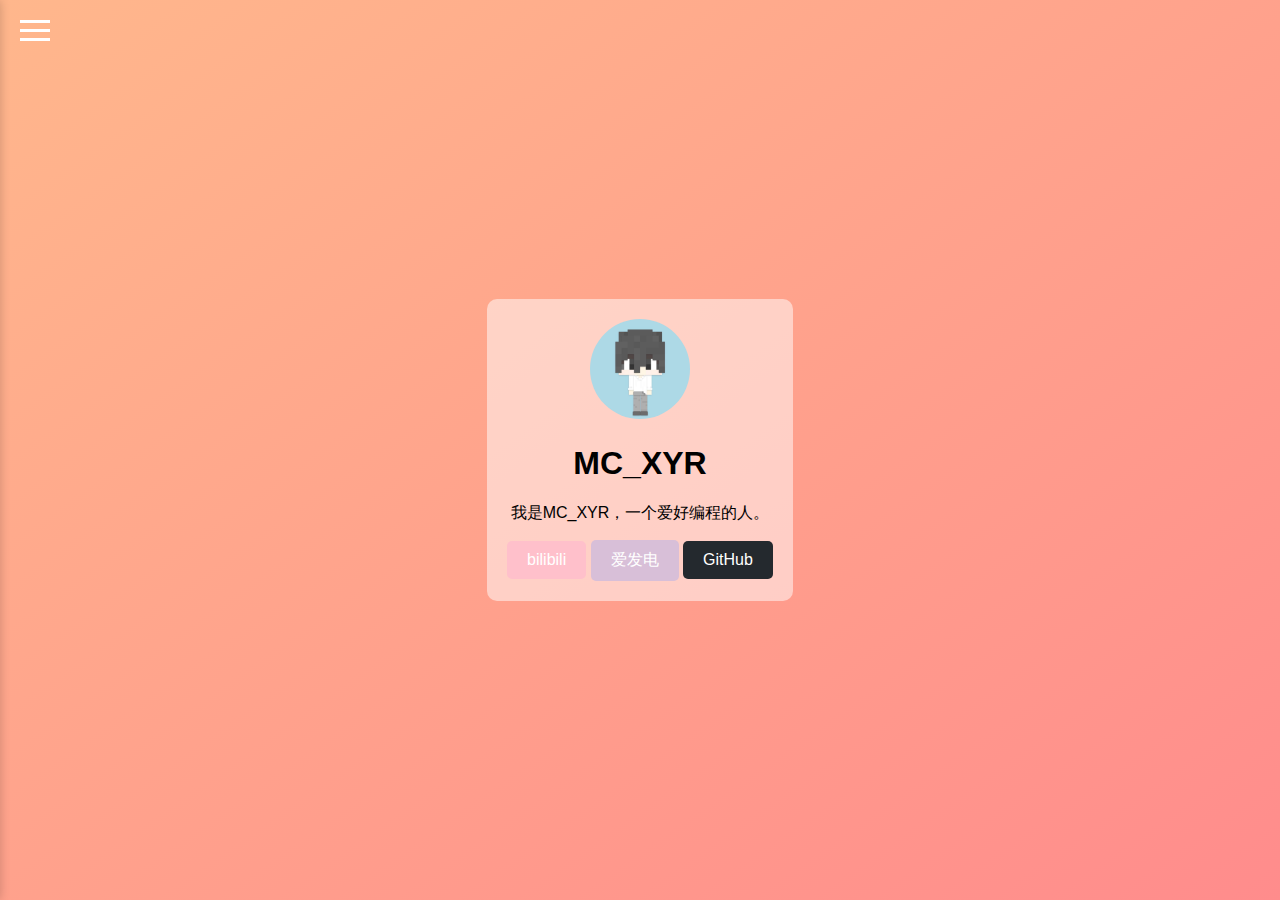
<file: index.html>
<!DOCTYPE html>
<html lang="en">

<head>
  <meta charset="UTF-8">
  <link rel="icon" type="image/png" href="path/to/favicon.png">
  <title>MC_XYR的主页</title>
  <style>
    /* 全局样式 */
    body {
      margin: 0;
      padding: 0;
      height: 100vh;
      font-family: Arial, sans-serif;
      display: -webkit-box;
      display: -ms-flexbox;
      display: flex;
      -webkit-box-pack: center;
      -ms-flex-pack: center;
      justify-content: center;
      -webkit-box-align: center;
      -ms-flex-align: center;
      align-items: center;
      background: -webkit-linear-gradient(to bottom right, #FFB78C, #FF8C8C);
      background: -o-linear-gradient(to bottom right, #FFB78C, #FF8C8C);
      background: -moz-linear-gradient(to bottom right, #FFB78C, #FF8C8C);
      background: linear-gradient(to bottom right, #FFB78C, #FF8C8C);
      animation: gradientAnimation 10s linear infinite;
    }

    /* 内容容器样式 */
 .main-container {
        text-align: center;
        background-color: rgba(255, 255, 255, 0.5);
        padding: 20px;
        border-radius: 10px;
        max-width: 90%;
        box-sizing: border-box;
    }

    /* 头像样式 */
    img {
        border-radius: 50%;
        width: 100px;
        height: 100px;
    }

    /* 按钮样式 */
    a.button {
        display: inline-block;
        padding: 10px 40px;
        background-color: gray;
        color: white;
        text-decoration: none;
        border-radius: 5px;
        position: relative;
        transition: background-color 0.3s ease;
    }

    a.github-button {
        display: inline-block;
        padding: 10px 20px;
        background-color: #24292e;
        color: white;
        text-decoration: none;
        border-radius: 5px;
        transition: background-color 0.3s ease;
    }

    a.bilibili-button {
        display: inline-block;
        padding: 10px 20px;
        background-color: pink;
        color: white;
        text-decoration: none;
        border-radius: 5px;
        position: relative;
        transition: background-color 0.3s ease;
    }

    a.afdian-button {
        display: inline-block;
        padding: 10px 20px;
        background-color: #D8BFD8;
        color: white;
        text-decoration: none;
        border-radius: 5px;
        position: relative;
        transition: background-color 0.3s ease;
    }

    a.button:hover {
        background-color: darkgray;
    }

    a.github-button:hover {
        background-color: #181a1d;
    }

    a.bilibili-button:hover {
        background-color: lightpink;
    }

    a.afdian-button:hover {
        background-color: #C8A2C8;
    }

    /* 菜单按钮样式 */
  .menu-toggle {
        position: absolute;
        top: 20px;
        left: 20px;
        cursor: pointer;
        z-index: 2;
    }

  .menu-toggle span {
        display: block;
        width: 30px;
        height: 3px;
        background-color: white;
        margin-bottom: 6px;
        transition: all 0.3s ease;
    }

    /* 侧边栏样式（修改这里） */
  .sidebar {
        position: fixed;
        top: 0;
        left: -250px;
        width: 250px;
        height: 100%;
        background-color: rgba(255, 255, 255, 0.5); /* 设置半透明 */
        box-shadow: 0 0 10px rgba(0, 0, 0, 0.2);
        transition: all 0.3s ease;
        z-index: 1;
    }

  .sidebar ul {
        list-style: none;
        padding: 0;
        margin: 0;
        padding-top: 50px;
    }

  .sidebar ul li {
        padding: 10px;
    }

  .sidebar ul li a {
        text-decoration: none;
        color: black;
    }

    /* 动画类样式 */
  .sidebar.active {
        left: 0;
    }

  .menu-toggle.active span:nth-child(1) {
        transform: rotate(-45deg) translate(-6px, 6px);
    }

  .menu-toggle.active span:nth-child(2) {
        opacity: 0;
    }

  .menu-toggle.active span:nth-child(3) {
        transform: rotate(45deg) translate(-6px, -6px);
    }

    /* 自定义弹窗样式 */
  .popup {
        display: none;
        position: fixed;
        top: 50%;
        left: 50%;
        transform: translate(-50%, -50%);
        width: 400px; /* 弹窗变大 */
        height: 300px; /* 弹窗变大 */
        background-color: white;
        border-radius: 15px;
        box-shadow: 0 0 10px rgba(0, 0, 0, 0.3);
        animation: fadeIn 0.3s ease; /* 添加淡入动画 */
        cursor: move; /* 设置鼠标样式为移动光标 */
        z-index: 3; /* 设置弹窗的图层优先级较高 */
    }

  .popup-header {
        position: absolute;
        top: 0;
        left: 0;
        width: 100%;
        height: 40px;
        background-color: #f0f0f0;
        cursor: pointer;
    }

  .popup-close {
        position: absolute;
        top: 10px;
        left: 10px;
        width: 20px;
        height: 20px;
        background-color: red;
        border-radius: 50%;
        display: flex;
        justify-content: center;
        align-items: center;
        cursor: pointer;
        z-index: 4; /* 设置关闭按钮的图层优先级更高 */
        opacity: 1; /* 初始隐藏叉叉 */
        transition: opacity 0.2s ease; /* 过渡效果 */
    }

  .popup-close:hover {
        opacity: 1; /* 鼠标悬停时显示叉叉 */
    }

  .popup-close::before,
  .popup-close::after {
        content: "";
        position: absolute;
        width: 12px;
        height: 2px;
        background-color: white;
    }

  .popup-close::before {
        transform: rotate(45deg);
    }

  .popup-close::after {
        transform: rotate(-45deg);
    }

  .popup-line {
        position: absolute;
        top: 60px; /* 调整线的位置，拉开与叉叉的距离 */
        left: 10px;
        width: calc(100% - 20px);
        height: 1px;
        background-color: gray;
        animation: fadeIn 0.3s ease; /* 添加淡入动画 */
    }

  .popup-title {
        position: absolute;
        top: 70px; /* 标题在分界线中间下方，调整位置 */
        left: 50%;
        transform: translateX(-50%);
        font-size: 24px; /* 标题变大 */
        animation: fadeIn 0.3s ease; /* 添加淡入动画 */
    }

  .popup-text {
        position: absolute;
        top: 120px; /* 调整文本位置 */
        left: 20px; /* 距离左边边缘一定距离 */
        width: 360px; /* 限制文本宽度，使其不占满整行 */
        text-align: left;
        font-size: 16px;
        animation: fadeIn 0.3s ease;
    }

  .popup-new-text {
        position: absolute;
        top: 150px; /* 调整新文本位置 */
        left: 20px; /* 距离左边边缘一定距离 */
        width: 360px; /* 限制文本宽度，使其不占满整行 */
        text-align: left;
        font-size: 16px;
        animation: fadeIn 0.3s ease;
    }

    @keyframes fadeIn {
        from {
            opacity: 0;
        }
        to {
            opacity: 1;
        }
    }

    @keyframes gradientAnimation {
        0% {
            background: -webkit-linear-gradient(to bottom right, #FFB78C, #FF8C8C);
            background: -o-linear-gradient(to bottom right, #FFB78C, #FF8C8C);
            background: -moz-linear-gradient(to bottom right, #FFB78C, #FF8C8C);
            background: linearGradient(to bottom right, #FFB78C, #FF8C8C);
        }

        25% {
            background: -webkit-linear-gradient(to top left, #FFB78C, #FF8C8C);
            background: -o-linear-gradient(to top left, #FFB78C, #FF8C8C);
            background: -moz-linear-gradient(to top left, #FFB78C, #FF8C8C);
            background: linearGradient(to top left, #FFB78C, #FF8C8C);
        }

        50% {
            background: -webkit-linear-gradient(to top right, #FFB78C, #FF8C8C);
            background: -o-linear-gradient(to top right, #FFB78C, #FF8C8C);
            background: -moz-linear-gradient(to top right, #FFB78C, #FF8C8C);
            background: linearGradient(to top right, #FFB78C, #FF8C8C);
        }

        75% {
            background: -webkit-linear-gradient(to bottom left, #FFB78C, #FF8C8C);
            background: -o-linear-gradient(to bottom left, #FFB78C, #FF8C8C);
            background: -moz-linear-gradient(to bottom left, #FFB78C, #FF8C8C);
            background: linearGradient(to bottom left, #FFB78C, #FF8C8C);
        }

        100% {
            background: -webkit-linear-gradient(to bottom right, #FFB78C, #FF8C8C);
            background: -o-linear-gradient(to bottom right, #FFB78C, #FF8C8C);
            background: -moz-linear-gradient(to bottom right, #FFB78C, #FF8C8C);
            background: linearGradient(to bottom right, #FFB78C, #FF8C8C);
        }
    }

    /* 响应式设计 */
    @media (max-width: 600px) {
      .main-container {
            padding: 10px;
        }

        img {
            width: 80px;
            height: 80px;
        }

        a.button {
            padding: 8px 30px;
        }

        a.github-button {
            padding: 8px 15px;
        }

        a.bilibili-button {
            padding: 8px 30px;
        }
        a.afdian-button {
            padding: 8px 15px;
        }
    }
  </style>
</head>

<body>
  <div class="menu-toggle">
    <span></span>
    <span></span>
    <span></span>
  </div>
  <nav class="sidebar">
    <ul>
      <li><a href="https://xiaoyiran.rth1.xyz/%E8%B4%A6%E5%8F%B7.html">主页v1（老版 - 2023）</a></li>
      <li><a href="#" onclick="showPopup()">开发项目</a></li>
    </ul>
  </nav>
  <div class="main-container">
    <img src="https://MLqidongqi.github.io/MC_XYR.jpg" alt="MC_XYR">
    <h1>MC_XYR</h1>
    <p>我是MC_XYR，一个爱好编程的人。</p>
    <a href="https://space.bilibili.com/2042684543?spm_id_from=333.1007.0.0" class="bilibili-button">bilibili</a>
    <a href="https://ifdian.net/a/MC_XYR" class="afdian-button">爱发电</a>
    <a href="https://github.com/MLqidongqi" class="github-button">GitHub</a>
  </div>
  <div class="popup">
    <div class="popup-header"></div>
    <div class="popup-close" onclick="hidePopup()"></div>
    <div class="popup-line"></div>
    <div class="popup-title">开发项目</div>
    <div class="popup-text">极限国度MC 模组、整合包</div>
    <div class="popup-new-text">网易审核之黑神话 - 悟空</div>
    <!-- 这里你可以添加自己的内容 -->
  </div>
  <script>
    const menuToggle = document.querySelector('.menu-toggle');
    const sidebar = document.querySelector('.sidebar');
    const popup = document.querySelector('.popup');
    const popupHeader = document.querySelector('.popup-header');
    const popupClose = document.querySelector('.popup-close');
    let isDragging = false;
    let offsetX, offsetY;

    menuToggle.addEventListener('click', function () {
      this.classList.toggle('active');
      sidebar.classList.toggle('active');
    });

    popupHeader.addEventListener('mousedown', function (e) {
      isDragging = true;
      offsetX = e.clientX - popup.offsetLeft;
      offsetY = e.clientY - popup.offsetTop;
      document.addEventListener('mousemove', onMouseMove);
      document.addEventListener('mouseup', onMouseUp);
    });

    function onMouseMove(e) {
      if (isDragging) {
        const newX = e.clientX - offsetX;
        const newY = e.clientY - offsetY;
        popup.style.left = newX + 'px';
        popup.style.top = newY + 'px';
      }
    }

    function onMouseUp() {
      isDragging = false;
      document.removeEventListener('mousemove', onMouseMove);
      document.removeEventListener('mouseup', onMouseUp);
    }

    function showPopup() {
      popup.style.display = 'block';
    }

    function hidePopup() {
      popup.style.display = 'none';
    }
  </script>
</body>

</html>
</file>
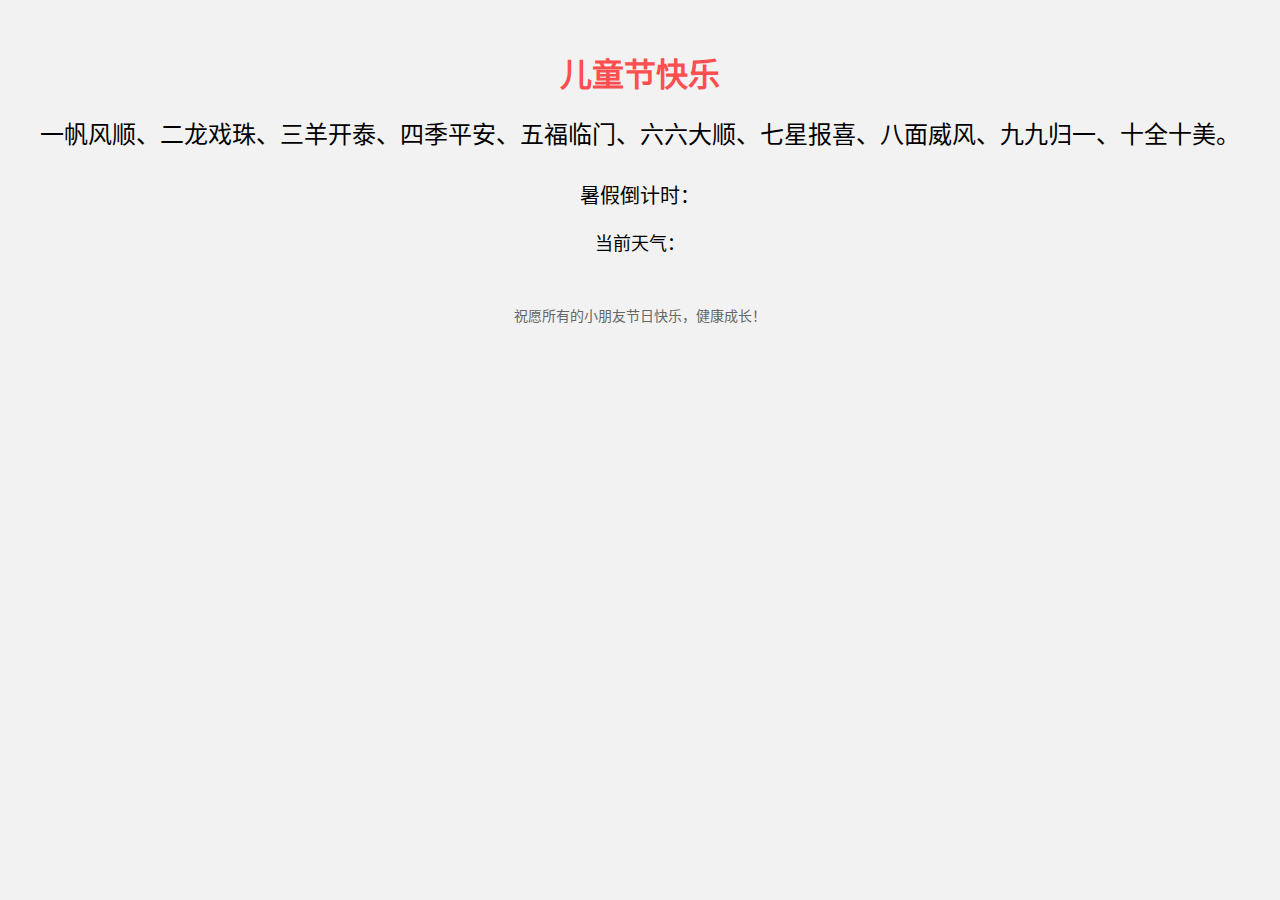
<file: boke/l.html>
<!DOCTYPE html>
<html lang="zh-CN">
<head>
<meta charset="UTF-8">
<meta name="viewport" content="width=device-width, initial-scale=1.0">
<title>儿童节快乐</title>
<style>
  body {
    font-family: '微软雅黑', sans-serif;
    background-color: #f2f2f2;
    text-align: center;
    padding: 20px;
  }
  h1 {
    color: #ff4e50;
    margin-bottom: 20px;
    animation: fadeIn 2s ease-in-out;
  }
  .wish {
    font-size: 24px;
    margin-bottom: 10px;
    animation: slideIn 2s ease-in-out;
  }
  .footer {
    margin-top: 50px;
    font-size: 14px;
    color: #666;
    animation: fadeIn 2s ease-in-out;
  }
  .countdown {
    margin-top: 30px;
    font-size: 20px;
    animation: bounceIn 1s ease-in-out;
  }
  .weather {
    margin-top: 20px;
    font-size: 18px;
    animation: slideIn 2s ease-in-out;
  }
  
  @keyframes fadeIn {
    from { opacity: 0; }
    to { opacity: 1; }
  }
  @keyframes slideIn {
    from { transform: translateX(-100px); opacity: 0; }
    to { transform: translateX(0); opacity: 1; }
  }
  @keyframes bounceIn {
    from { transform: scale(0); }
    to { transform: scale(1); }
  }
</style>
</head>
<body>
  <h1>儿童节快乐</h1>
  <div class="wish">一帆风顺、二龙戏珠、三羊开泰、四季平安、五福临门、六六大顺、七星报喜、八面威风、九九归一、十全十美。</div>
  <div class="countdown">
    <p>暑假倒计时：</p>
    <p id="summerCountdown"></p>
  </div>
  <div class="weather">
    <p>当前天气：</p>
    <p id="currentWeather"></p>
  </div>
  <div class="footer">祝愿所有的小朋友节日快乐，健康成长！</div>

  <script>
    // 暑假倒计时
    const summerVacationDate = new Date('2024-07-01'); // 假设暑假开始日期为2024年7月1日
    function updateSummerCountdown() {
      const now = new Date();
      const timeDifference = summerVacationDate - now;
      const days = Math.floor(timeDifference / (1000 * 60 * 60 * 24));
      document.getElementById('summerCountdown').textContent = days + '天';
    }
    updateSummerCountdown();
    setInterval(updateSummerCountdown, 24 * 60 * 60 * 1000); // 每天更新一次倒计时

    // 当前天气
    function fetchWeatherByIP() {
      const weatherApiUrl = 'https://api.heweather.com/v5/weather-now?key=your_api_key&location=auto_ip';
      fetch(weatherApiUrl)
        .then(response => response.json())
        .then(data => {
          const weatherDescription = data.HeWeather5[0].now.cond_txt;
          const temperature = data
</file>
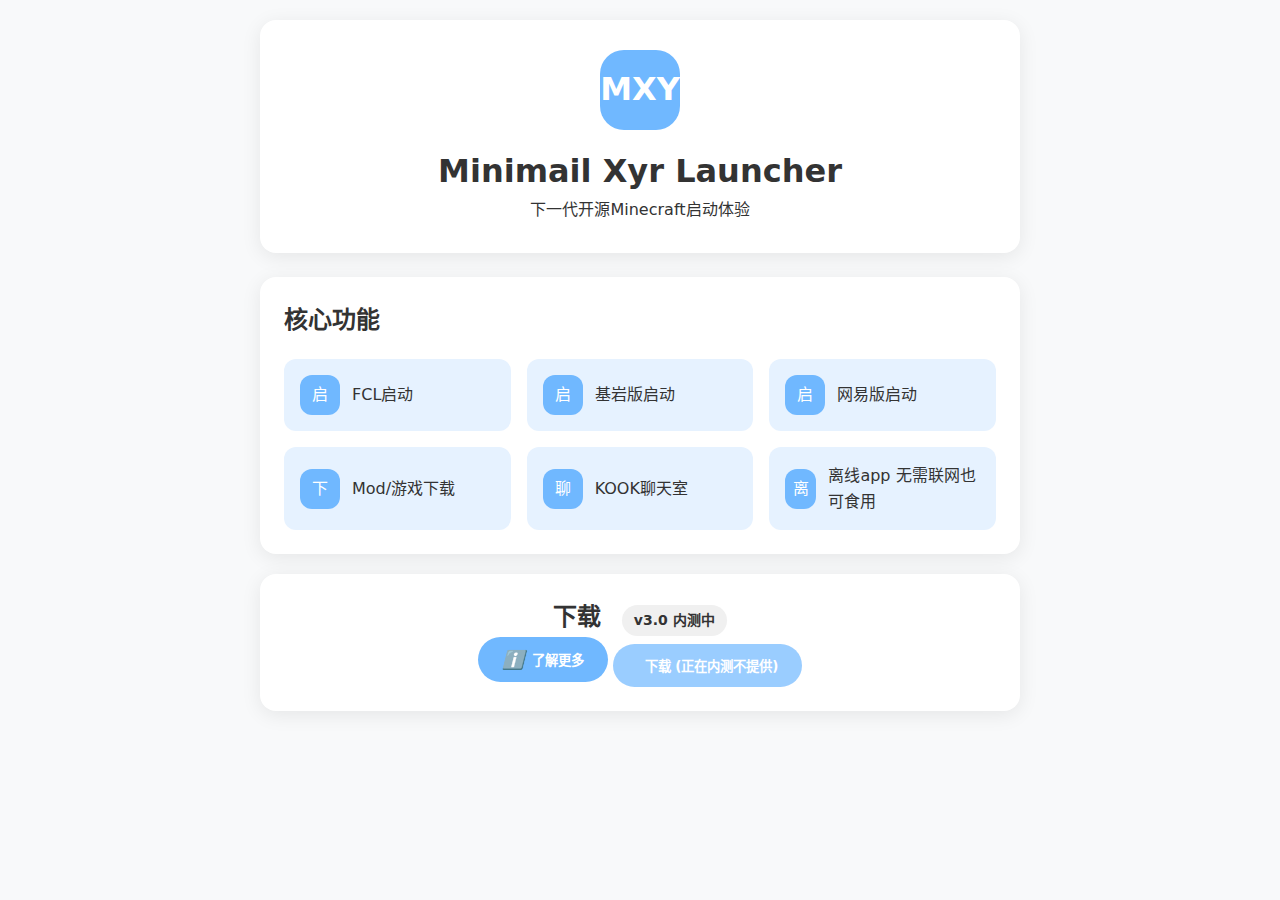
<file: mxl/mxl.html>
<!DOCTYPE html>
<html lang="zh-CN">
<head>
    <meta charset="UTF-8">
    <meta name="viewport" content="width=device-width, initial-scale=1.0">
    <title>Minimail Xyr Launcher官网</title>
    <style>
        :root {
            --primary: #70b8ff;
            --primary-light: #e6f2ff;
            --radius: 16px;
            --shadow: 0 4px 20px rgba(0,0,0,0.08);
        }
        * {
            box-sizing: border-box;
            margin: 0;
            padding: 0;
            font-family: 'Segoe UI', system-ui, sans-serif;
        }
        body {
            background: #f8f9fa;
            color: #333;
            line-height: 1.6;
        }
        .app-container {
            max-width: 800px;
            margin: 0 auto;
            padding: 20px;
        }
        header {
            background: white;
            border-radius: var(--radius);
            padding: 30px;
            margin-bottom: 24px;
            box-shadow: var(--shadow);
            text-align: center;
        }
        .logo {
            width: 80px;
            height: 80px;
            background: var(--primary);
            border-radius: 24px;
            margin: 0 auto 16px;
            display: flex;
            align-items: center;
            justify-content: center;
            color: white;
            font-size: 32px;
            font-weight: bold;
        }
        .card {
            background: white;
            border-radius: var(--radius);
            padding: 24px;
            margin-bottom: 20px;
            box-shadow: var(--shadow);
        }
        .btn {
            background: var(--primary);
            color: white;
            border: none;
            padding: 12px 24px;
            border-radius: 100px;
            font-weight: 600;
            cursor: pointer;
            transition: all 0.2s;
            display: inline-flex;
            align-items: center;
            gap: 8px;
        }
        .btn:hover {
            transform: translateY(-2px);
            box-shadow: 0 6px 12px rgba(112, 184, 255, 0.3);
        }
        .btn:disabled {
            opacity: 0.7;
            cursor: not-allowed;
        }
        .btn i {
            font-size: 18px;
        }
        .modal {
            display: none;
            position: fixed;
            top: 0;
            left: 0;
            width: 100%;
            height: 100%;
            background: rgba(0,0,0,0.5);
            z-index: 100;
            align-items: center;
            justify-content: center;
        }
        .modal-content {
            background: white;
            border-radius: var(--radius);
            padding: 30px;
            width: 90%;
            max-width: 500px;
            box-shadow: var(--shadow);
            position: relative;
        }
        .close-btn {
            position: absolute;
            top: 20px;
            right: 20px;
            font-size: 24px;
            cursor: pointer;
            color: #999;
        }
        .feature-list {
            display: grid;
            grid-template-columns: repeat(auto-fit, minmax(200px, 1fr));
            gap: 16px;
            margin-top: 20px;
        }
        .feature-item {
            background: var(--primary-light);
            padding: 16px;
            border-radius: 12px;
            display: flex;
            align-items: center;
            gap: 12px;
        }
        .feature-icon {
            width: 40px;
            height: 40px;
            background: var(--primary);
            border-radius: 12px;
            display: flex;
            align-items: center;
            justify-content: center;
            color: white;
        }
        .version-badge {
            background: #f0f0f0;
            padding: 4px 12px;
            border-radius: 100px;
            font-size: 14px;
            display: inline-block;
            margin-left: 12px;
        }
    </style>
</head>
<body>
    <div class="app-container">
        <header>
            <div class="logo">MXY</div>
            <h1>Minimail Xyr Launcher</h1>
            <p>下一代开源Minecraft启动体验</p>
        </header>

        <div class="card">
            <h2>核心功能</h2>
            <div class="feature-list">
                <div class="feature-item">
                    <div class="feature-icon">启</div>
                    <div>FCL启动</div>
                </div>
                <div class="feature-item">
                    <div class="feature-icon">启</div>
                    <div>基岩版启动</div>
                </div>
                <div class="feature-item">
                    <div class="feature-icon">启</div>
                    <div>网易版启动</div>
                </div>
                <div class="feature-item">
                    <div class="feature-icon">下</div>
                    <div>Mod/游戏下载</div>
                </div>
                <div class="feature-item">
                    <div class="feature-icon">聊</div>
                    <div>KOOK聊天室</div>
                </div>
                <div class="feature-item">
                    <div class="feature-icon">离</div>
                    <div>离线app 无需联网也可食用</div>
                </div>
            </div>
        </div>

        <div class="card" style="text-align: center;">
            <h2>下载 <span class="version-badge">v3.0 内测中</span></h2>
            <button class="btn" onclick="openModal()">
                <i>ℹ️</i> 了解更多
            </button>
            <button class="btn" disabled>
                <i></i> 下载 (正在内测不提供)
            </button>
        </div>
    </div>

    <div id="infoModal" class="modal">
        <div class="modal-content">
            <span class="close-btn" onclick="closeModal()">×</span>
            <h2>关于MXY启动器</h2>
            <div style="margin-top: 20px;">
                <p><strong>开发团队:</strong> XYRMNC（造梦工作室）</p>
                <p><strong>程序开发:</strong> MC_XYR, Deepseek, GitHub Copilot</p>
                <p><strong>UI设计:</strong> MC_XYR</p>
                <p><strong>内容设计:</strong> MC_XYR, MC_DWY, 龍諆</p>
                <p><strong>技术栈:</strong> C#, CSS | Visual Studio 2022</p>
                <p><strong>系统要求:</strong> 安卓 (鸿蒙系统暂未适配)</p>
                <p><strong>所需权限:</strong> 通知权限、文件管理权限</p>
            </div>
            <p style="margin-top: 20px; color: #666; font-size: 14px;">
                * 正式版将于7月1日发布
            </p>
            <p style="margin-top: 20px; color: #666; font-size: 14px;">
                 MXY启动器由XYRMNC（造梦工作室）原创开发 🚫禁止商用🚫
            </p>
        </div>
    </div>

    <script>
        function openModal() {
            document.getElementById('infoModal').style.display = 'flex';
        }
        function closeModal() {
            document.getElementById('infoModal').style.display = 'none';
        }
    </script>
</body>
</html>
</file>
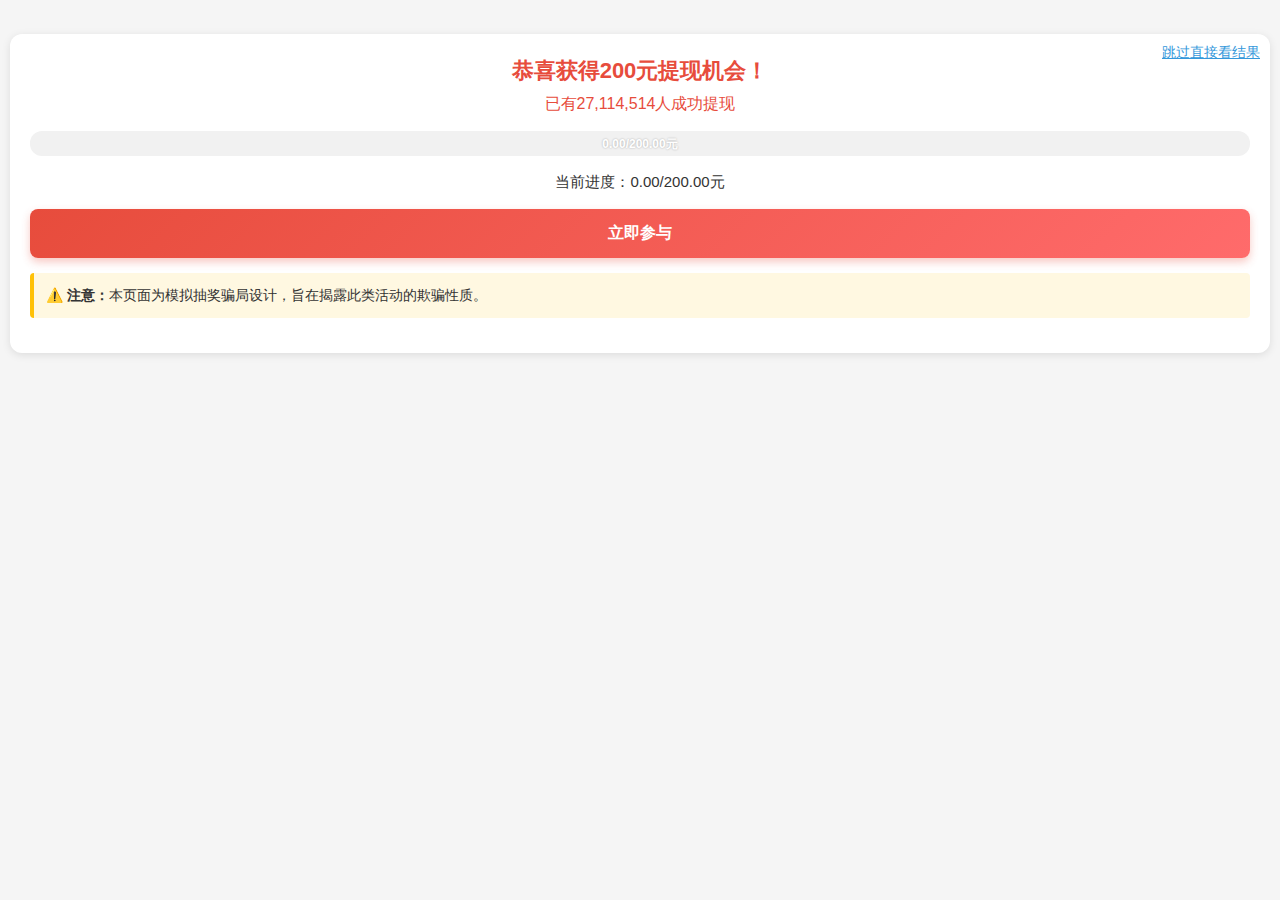
<file: shiping/neirong/1.html>
<!DOCTYPE html>
<html>
<head>
    <meta charset="UTF-8">
    <meta name="viewport" content="width=device-width, initial-scale=1.0">
    <title>抽奖骗局模拟</title>
    <style>
        * {
            box-sizing: border-box;
            margin: 0;
            padding: 0;
        }
        body {
            font-family: -apple-system, BlinkMacSystemFont, "Segoe UI", Roboto, Helvetica, Arial, sans-serif;
            background-color: #f5f5f5;
            color: #333;
            line-height: 1.5;
            padding: 10px;
            max-width: 100%;
            overflow-x: hidden;
        }
        .panel {
            background: #fff;
            border-radius: 12px;
            padding: 20px;
            margin-bottom: 15px;
            box-shadow: 0 2px 8px rgba(0,0,0,0.1);
            width: 100%;
            position: relative;
        }
        .header {
            text-align: center;
            color: #e74c3c;
            margin-bottom: 15px;
        }
        .header h2 {
            font-size: 22px;
            margin-bottom: 5px;
        }
        .progress {
            height: 25px;
            background: #f1f1f1;
            border-radius: 12px;
            margin: 15px 0;
            position: relative;
            overflow: hidden;
        }
        .progress-bar {
            height: 100%;
            border-radius: 12px;
            background: linear-gradient(90deg, #e74c3c, #ff6b6b);
            width: 0%;
            transition: width 0.5s ease;
        }
        .progress-text {
            position: absolute;
            top: 50%;
            left: 50%;
            transform: translate(-50%, -50%);
            color: white;
            font-size: 12px;
            font-weight: bold;
            text-shadow: 0 0 2px rgba(0,0,0,0.3);
        }
        .btn {
            display: block;
            width: 100%;
            padding: 14px;
            background: linear-gradient(135deg, #e74c3c, #ff6b6b);
            color: white;
            border: none;
            border-radius: 8px;
            font-size: 16px;
            font-weight: bold;
            cursor: pointer;
            margin: 15px 0;
            box-shadow: 0 4px 8px rgba(231, 76, 60, 0.3);
            transition: transform 0.1s, opacity 0.2s;
        }
        .btn:active {
            transform: scale(0.98);
            opacity: 0.9;
        }
        .btn-secondary {
            background: linear-gradient(135deg, #3498db, #5dade2);
            box-shadow: 0 4px 8px rgba(52, 152, 219, 0.3);
        }
        .btn-disabled {
            background: #cccccc;
            box-shadow: none;
            cursor: not-allowed;
        }
        .reward {
            margin: 12px 0;
            padding: 12px;
            background: #f9f9f9;
            border-radius: 8px;
            font-size: 15px;
        }
        .reward strong {
            color: #e74c3c;
            font-size: 18px;
        }
        .hidden {
            display: none;
        }
        .invite-friends {
            margin-top: 15px;
            text-align: center;
        }
        .invite-friends p {
            margin-bottom: 10px;
            color: #666;
        }
        .warning {
            background-color: #fff8e1;
            padding: 12px;
            border-left: 4px solid #ffc107;
            margin: 15px 0;
            border-radius: 4px;
            font-size: 14px;
        }
        ul {
            padding-left: 20px;
            margin: 10px 0;
        }
        li {
            margin-bottom: 8px;
        }
        .skip-btn {
            position: absolute;
            top: 10px;
            right: 10px;
            background: none;
            border: none;
            color: #3498db;
            font-size: 14px;
            cursor: pointer;
            text-decoration: underline;
        }
    </style>
</head>
<body>
    <div id="start-page" class="panel">
        <button id="skip-to-end" class="skip-btn">跳过直接看结果</button>
        <div class="header">
            <h2>恭喜获得200元提现机会！</h2>
            <p>已有27,114,514人成功提现</p>
        </div>
        
        <div class="progress">
            <div class="progress-bar" id="progress-bar">
                <div class="progress-text">0.00/200.00元</div>
            </div>
        </div>
        
        <p style="text-align: center; font-size: 15px;">当前进度：<span id="current-amount">0.00</span>/200.00元</p>
        
        <button id="start-btn" class="btn">立即参与</button>
        
        <div class="warning">
            <strong>⚠️ 注意：</strong>本页面为模拟抽奖骗局设计，旨在揭露此类活动的欺骗性质。
        </div>
    </div>

    <div id="game-page" class="panel hidden">
        <button id="skip-to-end-game" class="skip-btn">跳过直接看结果</button>
        <div class="header">
            <h2>抽奖</h2>
            <p>剩余机会：<span id="chances">3</span>次</p>
        </div>
        
        <div class="progress">
            <div class="progress-bar" id="game-progress">
                <div class="progress-text" id="progress-text">0.00/200.00元</div>
            </div>
        </div>
        
        <p style="text-align: center; font-size: 15px;">当前进度：<span id="game-amount">0.00</span>/200.00元</p>
        
        <button id="help-btn" class="btn">立即抽奖</button>
        
        <div id="reward-area" class="reward hidden">
            <p>获得奖励：<strong id="reward">0.5元</strong></p>
            <p id="next-step">继续助力可快速提现！</p>
        </div>
        
        <div id="invite-area" class="invite-friends hidden">
            <p>机会已用完，邀请好友获得更多助力机会</p>
            <button id="invite-btn" class="btn">邀请好友</button>
        </div>
    </div>

    <div id="result-page" class="panel">
        <div class="header">
            <h2>提现失败！</h2>
        </div>
        
        <div class="reward">
            <p>您已集满200元，但实际提现需要1,000元</p>
            <p>这是典型的抽奖骗局：</p>
            <ul>
                <li>初期奖励丰厚吸引参与</li>
                <li>接近目标时奖励大幅减少</li>
                <li>强制邀请好友助力</li>
                <li>最终设置不可能达到的门槛</li>
            </ul>
        </div>
        
        <button id="restart-btn" class="btn">重新体验</button>
        <button id="learn-more-btn" class="btn btn-secondary">了解更多防骗知识</button>
    </div>

    <script>
        // 游戏数据
        let currentAmount = 0;
        let chances = 3;
        const maxAmount = 200;
        const realWithdrawLimit = 1000;
        
        // 根据当前进度获取奖励
        function getReward() {
            if (currentAmount < 30) {
                // 0-30元阶段：大额奖励概率高
                return getRandomReward([20, 10, 5, 3, 2, 1], [10, 15, 25, 25, 15, 10]);
            } else if (currentAmount < 80) {
                // 30-80元阶段：中等奖励
                return getRandomReward([5, 3, 2, 1, 0.8, 0.5], [10, 15, 20, 25, 20, 10]);
            } else if (currentAmount < 150) {
                // 80-150元阶段：小额奖励
                return getRandomReward([2, 1, 0.8, 0.5, 0.3, 0.2], [5, 10, 15, 30, 25, 15]);
            } else {
                // 150-200元阶段：几乎只有几分钱
                return getRandomReward([0.5, 0.3, 0.2, 0.1, 0.08, 0.05], [5, 5, 10, 30, 30, 20]);
            }
        }
        
        // 根据权重随机获取奖励
        function getRandomReward(values, weights) {
            let total = weights.reduce((a, b) => a + b, 0);
            let random = Math.random() * total;
            let sum = 0;
            
            for (let i = 0; i < values.length; i++) {
                sum += weights[i];
                if (random <= sum) return values[i];
            }
            
            return values[0];
        }
        
        // 页面元素
        const startPage = document.getElementById('start-page');
        const gamePage = document.getElementById('game-page');
        const resultPage = document.getElementById('result-page');
        const progressBar = document.getElementById('progress-bar');
        const gameProgress = document.getElementById('game-progress');
        const currentAmountEl = document.getElementById('current-amount');
        const gameAmountEl = document.getElementById('game-amount');
        const chancesEl = document.getElementById('chances');
        const rewardArea = document.getElementById('reward-area');
        const rewardEl = document.getElementById('reward');
        const nextStepEl = document.getElementById('next-step');
        const inviteArea = document.getElementById('invite-area');
        const progressText = document.getElementById('progress-text');
        const skipToEndBtn = document.getElementById('skip-to-end');
        const skipToEndGameBtn = document.getElementById('skip-to-end-game');
        const learnMoreBtn = document.getElementById('learn-more-btn');

        // 初始化隐藏结果页
        resultPage.classList.add('hidden');

        // 跳过按钮事件
        skipToEndBtn.addEventListener('click', function() {
            startPage.classList.add('hidden');
            gamePage.classList.add('hidden');
            resultPage.classList.remove('hidden');
        });

        skipToEndGameBtn.addEventListener('click', function() {
            gamePage.classList.add('hidden');
            resultPage.classList.remove('hidden');
        });

        // 开始按钮点击事件
        document.getElementById('start-btn').addEventListener('click', function() {
            startPage.classList.add('hidden');
            gamePage.classList.remove('hidden');
            updateUI();
        });

        // 助力按钮点击事件
        document.getElementById('help-btn').addEventListener('click', function() {
            if (chances <= 0) {
                rewardArea.classList.add('hidden');
                inviteArea.classList.remove('hidden');
                return;
            }
            
            chances--;
            const reward = getReward();
            
            currentAmount = Math.min(currentAmount + reward, maxAmount);
            updateUI();
            
            rewardEl.textContent = reward + "元";
            
            // 根据进度设置提示语
            if (currentAmount < 30) {
                nextStepEl.textContent = "继续助力可快速提现！";
            } else if (currentAmount < 80) {
                nextStepEl.textContent = "再邀请几位好友就能提现了！";
            } else if (currentAmount < 150) {
                nextStepEl.textContent = "只差一点点了，坚持就是胜利！";
            } else {
                nextStepEl.textContent = "还差最后一点点！";
            }
            
            rewardArea.classList.remove('hidden');
            
            if (currentAmount >= maxAmount) {
                setTimeout(function() {
                    gamePage.classList.add('hidden');
                    resultPage.classList.remove('hidden');
                }, 1000);
            }
        });

        // 邀请按钮点击事件
        document.getElementById('invite-btn').addEventListener('click', function() {
            chances += 2;
            inviteArea.classList.add('hidden');
            updateUI();
        });

        // 重新开始按钮
        document.getElementById('restart-btn').addEventListener('click', function() {
            currentAmount = 0;
            chances = 3;
            resultPage.classList.add('hidden');
            gamePage.classList.remove('hidden');
            updateUI();
        });

        // 了解更多按钮
        learnMoreBtn.addEventListener('click', function() {
            alert("这是模拟页面，实际会链接到防骗知识文章");
        });

        // 更新UI
        function updateUI() {
            const percent = (currentAmount / maxAmount) * 100;
            progressBar.style.width = percent + '%';
            gameProgress.style.width = percent + '%';
            currentAmountEl.textContent = currentAmount.toFixed(2);
            gameAmountEl.textContent = currentAmount.toFixed(2);
            progressText.textContent = currentAmount.toFixed(2) + '/' + maxAmount.toFixed(2) + '元';
            chancesEl.textContent = chances;
        }
    </script>
</body>
</html>
</file>
